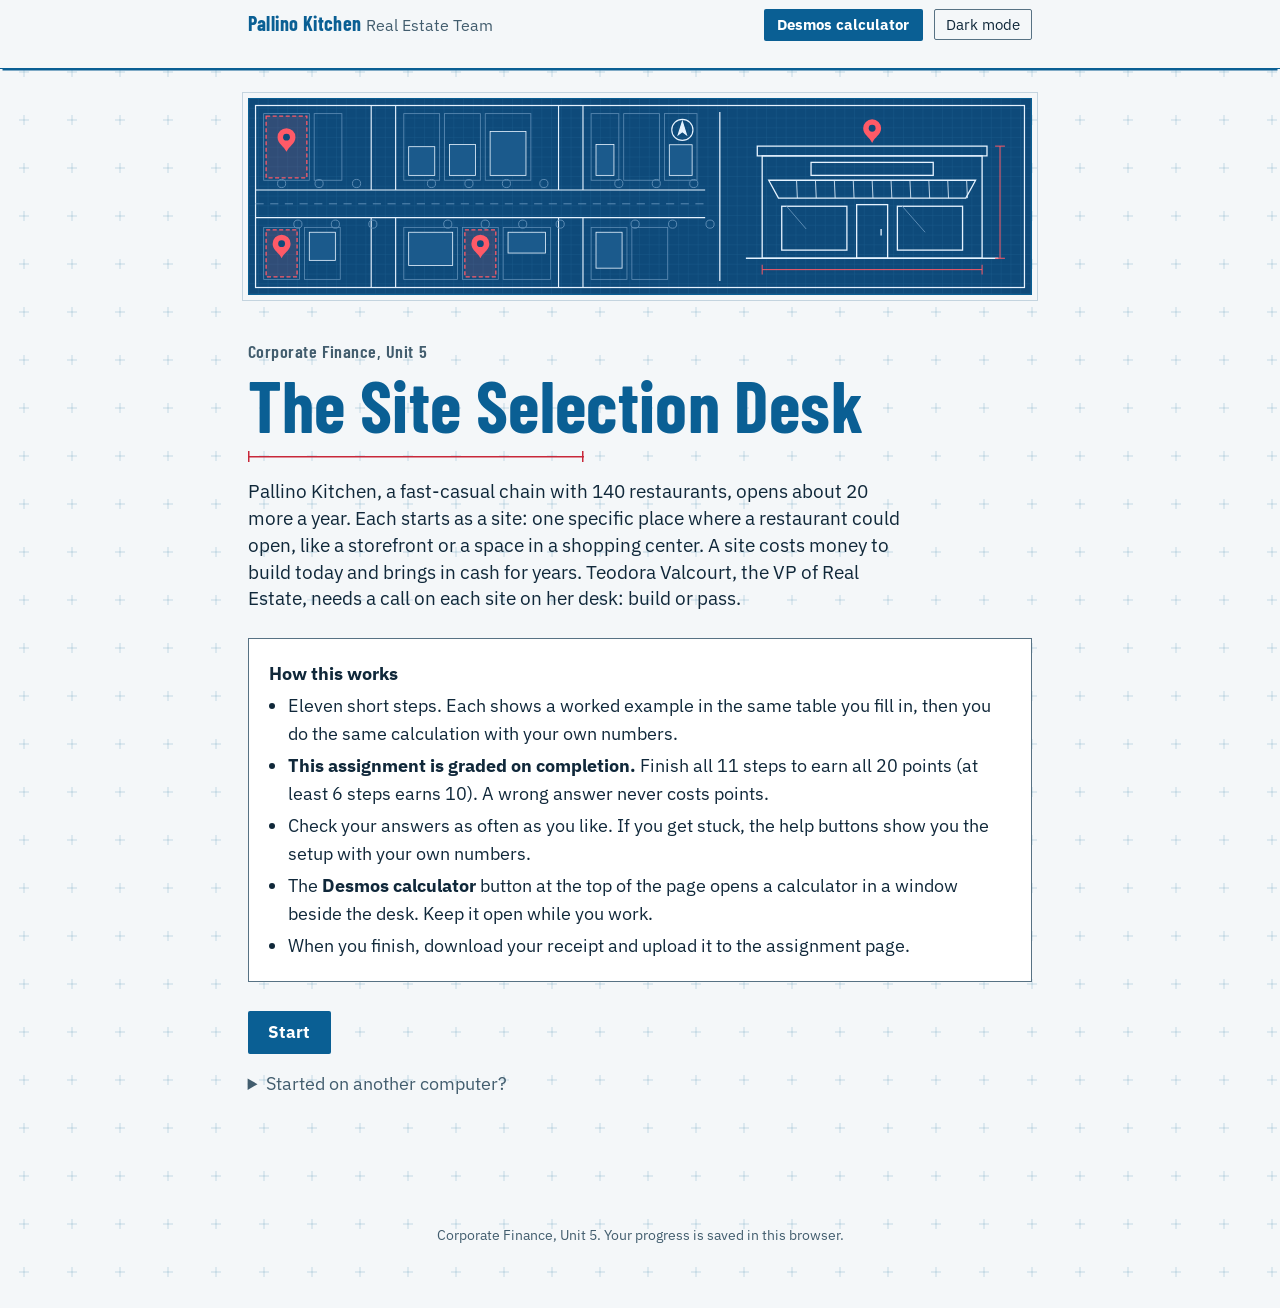
<file: index.html>
<!doctype html>
<html lang="en">
<head>
<meta charset="utf-8">
<meta name="viewport" content="width=device-width, initial-scale=1">
<title>The Site Selection Desk</title>
<meta name="description" content="Corporate Finance, Unit 5. Decide which proposed restaurant sites to build using net present value, payback and the internal rate of return.">
<link rel="icon" href="data:,">
<link rel="preconnect" href="https://fonts.googleapis.com">
<link rel="preconnect" href="https://fonts.gstatic.com" crossorigin>
<link href="https://fonts.googleapis.com/css2?family=Libre+Caslon+Display&family=Libre+Caslon+Text:ital,wght@0,400;0,700;1,400&family=IBM+Plex+Mono:wght@400;500&display=swap" rel="stylesheet">
<link rel="stylesheet" href="desk.css">
<link rel="stylesheet" href="theme.css">
</head>
<body>
<img class="desk-art" src="art.svg" alt="" width="960" height="240">
<script src="config.js"></script>
<script src="desk-engine.js"></script>
</body>
</html>
</file>
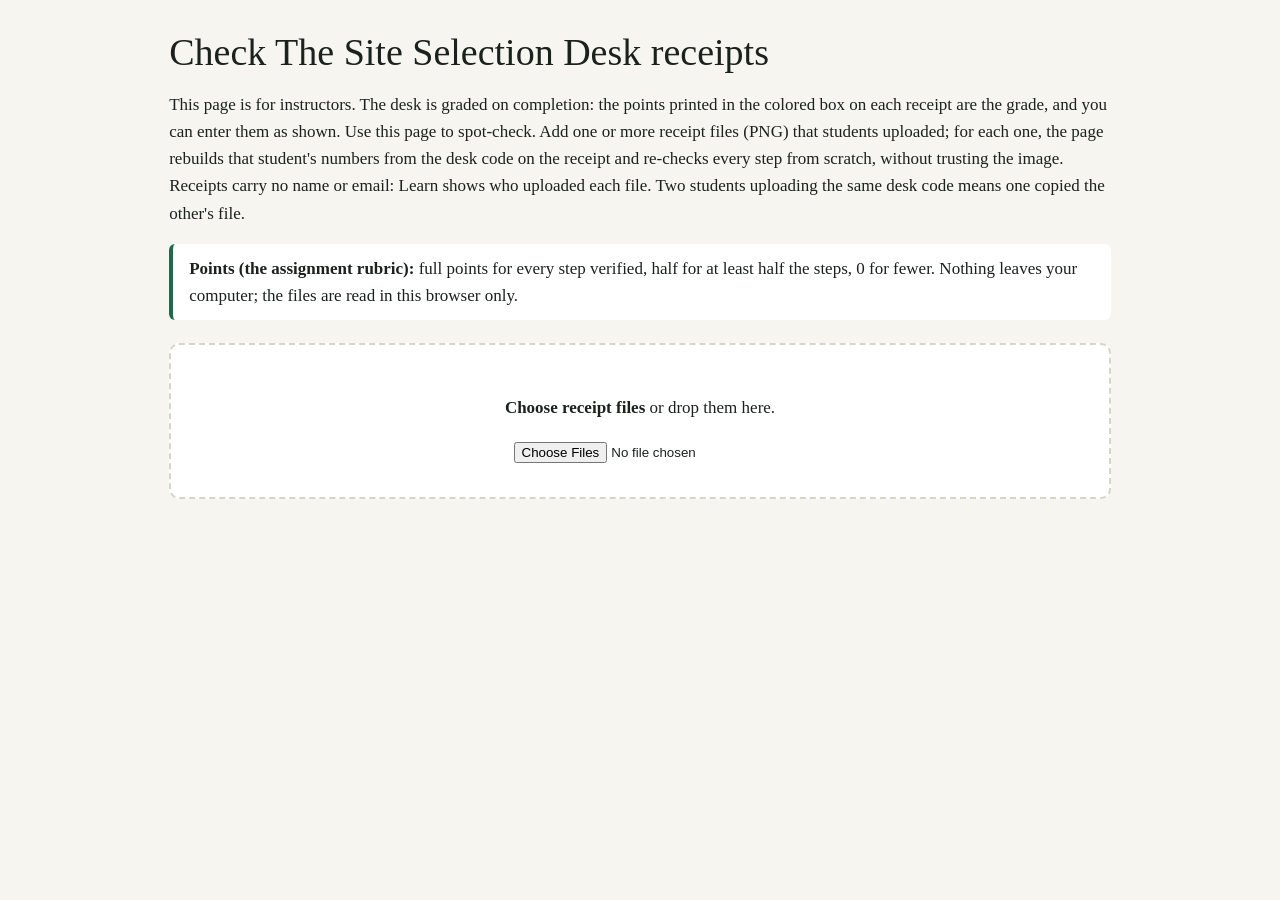
<file: verify.html>
<!doctype html>
<html lang="en">
<head>
<meta charset="utf-8">
<link rel="icon" href="data:,">
<meta name="viewport" content="width=device-width, initial-scale=1">
<title>Check Desk Receipts</title>
<style>
:root{color-scheme:light dark;--bg:#F7F5F0;--surface:#fff;--ink:#1B211D;--muted:#5C625D;--line:#D9D4C8;--ok:#1C7340;--ok-tint:#E0F2E5;--bad:#A8261E;--bad-tint:#FBE7E4;--brand:#1C6B4A}
@media (prefers-color-scheme:dark){:root{--bg:#121815;--surface:#18201C;--ink:#E9EEEA;--muted:#AEBAB3;--line:#2F3B35;--ok:#7DD49A;--ok-tint:#173324;--bad:#FF8D84;--bad-tint:#42201E;--brand:#7DD49A}}
*{box-sizing:border-box}
body{margin:0;background:var(--bg);color:var(--ink);font:17px/1.6 Georgia,'Iowan Old Style',serif}
main{max-width:980px;margin:0 auto;padding:2rem 1.2rem 4rem}
h1{font:400 38px/1.1 Georgia,serif;margin:0 0 .6rem}
.drop{border:2px dashed var(--line);border-radius:10px;padding:2rem;text-align:center;background:var(--surface);margin:1.4rem 0}
.drop.over{border-color:var(--brand)}
:focus-visible{outline:2.5px solid var(--ink);outline-offset:3px}
table{border-collapse:collapse;width:100%;font-size:15px;margin-top:1rem}
th,td{border-bottom:1px solid var(--line);padding:.45rem .5rem;text-align:left;vertical-align:top}
th{font-size:14px}
.ok{color:var(--ok);font-weight:700}.bad{color:var(--bad);font-weight:700}
.note{background:var(--surface);border-left:4px solid var(--brand);padding:.7rem 1rem;border-radius:6px}
code{font-family:ui-monospace,Menlo,monospace;font-size:14px}
</style>
</head>
<body>
<main>
  <h1 id="vt">Check desk receipts</h1>
  <p>This page is for instructors. The desk is graded on completion: the points printed in the colored box on each receipt are the grade, and you can enter them as shown. Use this page to spot-check. Add one or more receipt files (PNG) that students uploaded; for each one, the page rebuilds that student's numbers from the desk code on the receipt and re-checks every step from scratch, without trusting the image. Receipts carry no name or email: Learn shows who uploaded each file. Two students uploading the same desk code means one copied the other's file.</p>
  <p class="note"><b>Points (the assignment rubric):</b> full points for every step verified, half for at least half the steps, 0 for fewer. Nothing leaves your computer; the files are read in this browser only.</p>
  <div class="drop" id="drop">
    <p><label for="files"><b>Choose receipt files</b></label> or drop them here.</p>
    <input type="file" id="files" accept="image/png" multiple>
  </div>
  <div aria-live="polite" id="out"></div>
</main>
<script>window.DESK_NO_UI = true;</script>
<script src="config.js"></script>
<script src="desk-engine.js"></script>
<script>
(function(){
const Desk=DeskEngine.make(window.DESK); document.getElementById('vt').textContent='Check '+DESK.story.title+' receipts'; document.title=document.getElementById('vt').textContent;
const out=document.getElementById('out');
const rows=[];
function esc(s){return String(s==null?'':s).replace(/[&<>"']/g,c=>({'&':'&amp;','<':'&lt;','>':'&gt;','"':'&quot;',"'":'&#39;'}[c]))}
async function handle(files){
  for(const f of files){
    const bytes=new Uint8Array(await f.arrayBuffer());
    const text=Desk.readTextChunk(bytes);
    if(!text){rows.push({file:f.name,error:'No receipt data found. This is not a receipt from this desk, or the image was re-saved (a screenshot or an edited copy loses the data).'});continue;}
    const p=Desk.decodeReceipt(text);
    if(!p){rows.push({file:f.name,error:'The receipt data could not be read.'});continue;}
    const v=Desk.verifyPayload(p);
    rows.push({file:f.name,p,v});
  }
  render();
}
function render(){
  const seen={};rows.forEach(r=>{if(r.p&&r.p.code)seen[r.p.code]=(seen[r.p.code]||0)+1;});
  const dup=r=>seen[r.p.code]>1?' <span class="bad">(same code as another file)</span>':'';
  let h='<table><thead><tr><th scope="col">File</th><th scope="col">Desk code</th><th scope="col">Verified steps</th><th scope="col">Points</th><th scope="col">Checks</th></tr></thead><tbody>';
  for(const r of rows){
    if(r.error){h+=`<tr><td>${esc(r.file)}</td><td colspan="4" class="bad">${esc(r.error)}</td></tr>`;continue;}
    const pts=r.v.points;
    const flags=r.v.problems.length?`<span class="bad">${r.v.problems.map(esc).join('<br>')}</span>`:'<span class="ok">Receipt is intact and every completed step checks out.</span>';
    const att=r.v.rows.map(x=>`${esc(x.label)} ${x.verified?'✓':'–'}${x.attempts?' ('+x.attempts+(x.help?', help '+x.help:'')+')':''}`).join('<br>');
    h+=`<tr><td>${esc(r.file)}</td><td><code>${esc(Desk.h.fmtCode(r.p.code||''))}</code>${dup(r)}<br><small>Issued ${esc(new Date(r.p.issued).toLocaleString())}, code ${esc(Desk.shortCode(r.p.sum||'000000000000'))}</small></td><td>${r.v.done} of ${r.v.total}<br><small>${att}</small></td><td>${pts}</td><td>${flags}${r.p.memo?`<details><summary>Student's note</summary><p>${esc(r.p.memo)}</p></details>`:''}</td></tr>`;
  }
  h+='</tbody></table><p><small>In the step list, the numbers in parentheses are how many times the student pressed Check, and the help level they opened (1 = first row shown, 2 = every row shown). Help never reduces points.</small></p>';
  out.innerHTML=h;
}
const inp=document.getElementById('files'),drop=document.getElementById('drop');
inp.addEventListener('change',()=>handle(inp.files));
['dragenter','dragover'].forEach(e=>drop.addEventListener(e,ev=>{ev.preventDefault();drop.classList.add('over')}));
['dragleave','drop'].forEach(e=>drop.addEventListener(e,ev=>{ev.preventDefault();drop.classList.remove('over')}));
drop.addEventListener('drop',ev=>handle(ev.dataTransfer.files));
})();
</script>
</body>
</html>
</file>
<file: desk.css>
/* Shared desk styles (from FINAN IV Unit 5, 2026-11-02). */
:root{color-scheme:light;
  --bg:#F7F5F0;--surface:#FFFFFF;--panel:#EEEBE3;--line:#D9D4C8;--line-strong:#8A8475;
  --ink:#1B211D;--muted:#5C625D;--brand:#1C6B4A;--brand-ink:#FFFFFF;--brand-tint:#E2F0E8;
  --ok:#1C7340;--ok-tint:#E0F2E5;--bad:#A8261E;--bad-tint:#FBE7E4;--hint:#3B5469;--hint-tint:#E5ECF2;--focus:#1B211D;--hl:#FFF1B8;
  --serif:'Libre Caslon Text','Iowan Old Style',Georgia,serif;--display:'Libre Caslon Display','Libre Caslon Text',Georgia,serif;
  --mono:'IBM Plex Mono',ui-monospace,Menlo,Consolas,monospace;}
:root[data-theme="dark"]{color-scheme:dark;
  --bg:#121815;--surface:#18201C;--panel:#1F2924;--line:#2F3B35;--line-strong:#71807A;
  --ink:#E9EEEA;--muted:#AEBAB3;--brand:#7DD49A;--brand-ink:#0F1512;--brand-tint:#1B3326;
  --ok:#7DD49A;--ok-tint:#173324;--bad:#FF8D84;--bad-tint:#42201E;--hint:#A8BCCE;--hint-tint:#1C2A36;--focus:#E9EEEA;--hl:#4A4220;}
*{box-sizing:border-box}
[hidden]{display:none!important}
html,body{margin:0}
body{background:var(--bg);color:var(--ink);font:18px/1.6 var(--serif);font-variant-numeric:lining-nums tabular-nums}
a{color:var(--ink);text-underline-offset:.2em}
:focus-visible{outline:2.5px solid var(--focus);outline-offset:3px;border-radius:3px}
.sr-only{position:absolute;width:1px;height:1px;padding:0;margin:-1px;overflow:hidden;clip:rect(0,0,0,0);white-space:nowrap;border:0}
.skip{position:absolute;left:-9999px;top:0;background:var(--brand);color:var(--brand-ink);padding:.6rem 1rem;z-index:10}
.skip:focus{left:0}
header.bar{position:sticky;top:0;z-index:5;background:var(--bg);border-bottom:1px solid var(--line)}
.bar-in{max-width:820px;margin:0 auto;padding:.55rem 1.1rem;display:flex;align-items:center;gap:.7rem;flex-wrap:wrap}
.brand{font-style:italic;color:var(--muted);font-size:16px;margin-right:auto}
.brand b{font-style:normal;color:var(--brand);font-weight:700}
.btn-quiet{font:15px var(--serif);background:none;border:1px solid var(--line-strong);color:var(--ink);border-radius:6px;padding:.3rem .7rem;cursor:pointer}
.btn-quiet[aria-pressed="true"]{background:var(--ink);color:var(--bg);border-color:var(--ink)}
.btn-calc{text-decoration:none;display:inline-block;font:700 15px var(--serif);background:var(--brand);color:var(--brand-ink);border:0;border-radius:6px;padding:.4rem .85rem;cursor:pointer}
nav.steps{max-width:820px;margin:0 auto;padding:0 1.1rem .55rem;overflow-x:auto}
nav.steps ol{display:flex;flex-wrap:wrap;gap:6px;list-style:none;margin:0;padding:0}
nav.steps button{font:14px var(--serif);border:1.5px solid var(--line-strong);background:var(--surface);color:var(--ink);border-radius:999px;padding:.2rem .7rem;cursor:pointer}
nav.steps button.done{background:var(--done,var(--brand));border-color:var(--done,var(--brand));color:var(--done-ink,var(--brand-ink))}
nav.steps button.done::before{content:"✓ "}
nav.steps button[aria-current="step"]{outline:2px solid var(--ink);outline-offset:2px}
.navnote{max-width:820px;margin:0 auto;padding:0 1.1rem .5rem;font-size:14px;color:var(--muted)}
main{max-width:820px;margin:0 auto;padding:1.2rem 1.1rem 7rem}
.kicker{font-style:italic;color:var(--muted);margin:1.6rem 0 .5rem;font-size:17px}
h1{font:400 clamp(40px,7vw,64px)/1 var(--display);letter-spacing:-.01em;margin:0 0 1rem}
.dek{font-style:italic;font-size:21px;line-height:1.45;color:var(--muted);max-width:34em;margin:0 0 1.6rem}
h2{font:400 30px/1.15 var(--display);margin:0 0 .5rem}
h3{font:700 18px var(--serif);margin:1.2rem 0 .3rem}
.place{font-style:italic;color:var(--muted);margin:0 0 .8rem}
.box{background:var(--panel);border-radius:8px;padding:1rem 1.25rem;margin:0 0 1.4rem}
.box p{margin:.3rem 0}.box ul{margin:.3rem 0;padding-left:1.2rem}.box li{margin:.25rem 0}
form.start{display:grid;gap:1rem;max-width:30rem}
.start{display:grid;gap:1rem;max-width:30rem}
.resume summary{cursor:pointer;color:var(--muted)}
.resume form{display:grid;gap:.6rem;margin-top:.8rem}
.code{font-family:var(--mono);letter-spacing:.06em}
label{display:block;font-weight:700;font-size:16px;margin-bottom:.25rem}
.field-help{font-size:15px;color:var(--muted);margin:.25rem 0 0}
input[type=text],input[type=email],textarea{width:100%;font:18px var(--serif);padding:.55rem .7rem;border:1.5px solid var(--line-strong);border-radius:6px;background:var(--surface);color:var(--ink)}
textarea{min-height:9rem;line-height:1.5}
input.money{font:500 19px var(--mono);width:14rem;max-width:100%;padding:.5rem .7rem;border:1.5px solid var(--line-strong);border-radius:6px;background:var(--surface);color:var(--ink)}
.btn{text-decoration:none;display:inline-block;font:700 17px var(--serif);background:var(--brand);color:var(--brand-ink);border:0;border-radius:7px;padding:.65rem 1.3rem;cursor:pointer}
.btn[disabled]{opacity:.5;cursor:not-allowed}
.btn.secondary{background:transparent;color:var(--ink);border:1.5px solid var(--line-strong)}
.btn.small{font-size:15px;padding:.4rem .9rem}
.memo{background:var(--surface);border:1px solid var(--line);border-radius:10px;padding:1.4rem 1.5rem 1.2rem;box-shadow:0 1px 0 var(--line)}
.memo-head{display:flex;justify-content:space-between;gap:1rem;flex-wrap:wrap;font-size:15px;color:var(--muted);border-bottom:1px solid var(--line);padding-bottom:.6rem;margin-bottom:1rem}
.memo-head b{color:var(--ink)}
.stamp{font:500 13px var(--mono);letter-spacing:.06em;text-transform:uppercase;border:1.5px solid currentColor;border-radius:4px;padding:.05rem .45rem;color:var(--brand)}
.memo p{margin:.5rem 0}
.tw{overflow-x:auto;max-width:100%}
table.cf{border-collapse:collapse;margin:1rem 0 .5rem;font:16px var(--mono);width:100%;max-width:44rem}
table.cf caption{text-align:left;font:italic 15px var(--serif);color:var(--muted);padding-bottom:.35rem}
table.cf th{font:700 14px var(--serif);text-align:right;padding:.35rem .6rem;border-bottom:1.5px solid var(--line-strong);vertical-align:bottom}
table.cf th:first-child,table.cf td:first-child{text-align:left}
table.cf td{text-align:right;padding:.3rem .6rem;border-bottom:1px solid var(--line);vertical-align:middle;white-space:nowrap}
table.cf tfoot td[colspan]{white-space:normal;text-align:left}
table.cf td.neg{color:var(--bad)}
table.cf td.lbl{font:16px var(--serif);white-space:normal;text-align:left}
table.cf td .ex{display:block;font-size:12.5px;color:var(--muted)}
table.cf input{font:15px var(--mono);width:9.5rem;text-align:right;padding:.2rem .35rem;border:1.5px solid var(--line-strong);border-radius:4px;background:var(--surface);color:var(--ink)}
table.cf input.good{border-color:var(--ok);background:var(--ok-tint)}
table.cf input.wrong{border-color:var(--bad);background:var(--bad-tint)}
table.cf input[readonly]{background:var(--panel);border-style:dashed}
table.cf .mark{display:inline-block;width:1.2em;text-align:center;font-family:var(--serif)}
table.cf tfoot td{border-bottom:0;padding-top:.45rem}
table.cf tfoot tr.total td{font-weight:500;border-top:1.5px solid var(--line-strong)}
table.cf tr.hl td{background:var(--hl)}
.reveal{animation:fade .35s ease}
@keyframes fade{from{opacity:0}to{opacity:1}}
@media (prefers-reduced-motion:reduce){.reveal{animation:none}}
.pair{display:grid;grid-template-columns:1fr 1fr;gap:1rem}
@media (max-width:680px){header.bar{position:static}.pair{grid-template-columns:1fr}table.cf{font-size:13px}table.cf input{width:6.4rem;font-size:13px}table.cf th,table.cf td{padding:.3rem .2rem}table.cf th{font-size:12.5px}.today{display:none}.memo{padding:1.1rem .8rem}table.cf .mark{width:.9em}}
.formula{font:500 16px var(--mono);background:var(--panel);border-radius:6px;padding:.6rem .8rem;margin:.6rem 0;line-height:1.7}.formula span{white-space:nowrap}
.ask{margin-top:1.2rem;display:grid;gap:1rem}
fieldset{border:0;padding:0;margin:0}
legend{font-weight:700;font-size:16px;margin-bottom:.35rem}
.choices{display:flex;gap:.6rem;flex-wrap:wrap}
.choices.stack{flex-direction:column;align-items:flex-start}
.choice{position:relative}
.choice input{position:absolute;opacity:0;inset:0}
.choice span{display:inline-block;border:1.5px solid var(--line-strong);border-radius:999px;padding:.35rem 1rem;font-size:16px;cursor:pointer;background:var(--surface)}
.choices.stack .choice span{border-radius:8px;text-align:left}
.choice input:checked + span{background:var(--ink);color:var(--bg);border-color:var(--ink)}
.choice input:focus-visible + span{outline:2.5px solid var(--focus);outline-offset:3px}
.actions{display:flex;gap:.8rem;align-items:center;flex-wrap:wrap;margin-top:.4rem}
.fb{border-radius:8px;padding:.8rem 1rem;margin-top:.8rem;font-size:17px}
.fb:empty{display:none}
.fb.ok{background:var(--ok-tint);border-left:4px solid var(--ok)}
.fb.bad{background:var(--bad-tint);border-left:4px solid var(--bad)}
.fb.hint{background:var(--hint-tint);border-left:4px solid var(--hint)}
.fb b{font-weight:700}
.attempts{font-size:14px;color:var(--muted)}
.q{border-top:1px solid var(--line);padding:1rem 0 .4rem}
.q:first-of-type{border-top:0}
.small{font-size:15px;color:var(--muted)}
.slider-wrap{margin:1rem 0}
input[type=range]{width:100%;max-width:30rem;accent-color:var(--brand)}
.readout{font:500 18px var(--mono)}
svg.curve{width:100%;max-width:36rem;height:auto;display:block;background:var(--panel);border-radius:8px;margin:.6rem 0}
svg.curve text{font:13px var(--serif);fill:var(--muted)}
.cert-preview{max-width:100%;border:1px solid var(--line);border-radius:6px;margin:1rem 0;display:block}
ul.check{list-style:none;padding:0;margin:.6rem 0 1rem}
ul.check li{display:flex;gap:.6rem;align-items:center;padding:.3rem 0;border-bottom:1px solid var(--line)}
ul.check .st{font:500 14px var(--mono);min-width:5.5rem}
ul.check .st.ok{color:var(--ok)}ul.check .st.no{color:var(--bad)}
.points{font:400 44px/1 var(--display);margin:.2rem 0 .6rem}
.wc{font-size:14px;color:var(--muted)}
/* calculator: a link to Desmos */
.calc-strip{margin:1.1rem 0 .4rem;padding:.6rem .8rem;border-left:4px solid var(--brand);background:var(--panel);border-radius:0 8px 8px 0}
.calc-strip .small{margin:.45rem 0 0}
footer{max-width:820px;margin:0 auto;padding:0 1.1rem 3rem;font-size:14px;color:var(--muted)}
.pager{display:flex;justify-content:space-between;align-items:center;gap:.75rem;flex-wrap:wrap;margin:1.75rem 0 0;padding-top:1.1rem;border-top:1px solid var(--line)}.pager[hidden]{display:none}
#nextRow{display:none}
.practice-banner{background:var(--hint-tint);border-left:4px solid var(--hint);padding:.6rem .9rem;border-radius:6px;margin:0 0 1rem}
/* opt-in blocks (2026-11-05): parts, autosave, worked example, sources */
.part,.ask>*{min-width:0}
.part>p:first-child{margin-top:0}
.part>.field,.part>fieldset,.part>.tw{margin-top:.6rem}
.part+.part{border-top:1px solid var(--line);padding-top:1rem}
.autosave{font-size:15px;color:var(--muted);margin:0;min-height:1.5em}
.autosave.ok{color:var(--ok);font-weight:700}
.autosave.ok::before{content:"✓ "}
.fb.note{background:var(--panel);border-left:4px solid var(--line-strong)}
details.example{background:var(--brand-tint);border-left:4px solid var(--brand);border-radius:8px;padding:.55rem 1rem .6rem;margin:1rem 0}
details.example summary,details.sources summary{cursor:pointer;font-weight:700;font-size:16px}
details.example summary{color:var(--brand)}
details.example .ex-body{font-size:16.5px}
details.example .ex-body p{margin:.3rem 0}
details.example .ex-body .formula{margin:.4rem 0}
details.sources{margin-top:1.2rem;border-top:1px solid var(--line);padding-top:.6rem;font-size:15px;color:var(--muted)}
details.sources summary{font-size:15px;color:var(--muted)}
details.sources .sources-body{margin-top:.4rem}
details.sources .sources-body p,details.sources .sources-body ul{margin:.3rem 0}

/* ladder tables (2026-11-11): worked example and student version share one layout */
table.cf.ladder td.lbl{font:16px var(--serif)}
table.cf.ladder.filled{background:var(--brand-tint)}
table.cf.ladder td:nth-child(2){color:var(--muted)}
</file>
<file: theme.css>
/* The Site Selection Desk theme (FINAN IV Unit 5), 2026-11-18. Loaded after desk.css; changes the look only.
   A site plan on the real-estate table: cerulean drafting ink on white plan paper with registration crosses, red
   map pins for the sites, condensed title-block lettering, a dimension line under the desk name, the memo as a
   plan sheet on a stack. Dark mode is the blueprint. */
@import url('https://fonts.googleapis.com/css2?family=Barlow+Condensed:wght@500;600;700&family=IBM+Plex+Sans:ital,wght@0,400;0,500;0,600;0,700;1,400&display=swap');
:root{
  --bg:#F4F7F9;--surface:#FFFFFF;--panel:#E5EDF2;--line:#C4D4DF;--line-strong:#577284;
  --ink:#10283A;--muted:#425D6E;--brand:#0A5F94;--brand-ink:#FFFFFF;--brand-tint:#DCECF6;
  --ok:#1D6B43;--ok-tint:#DFF1E6;--bad:#B0241B;--bad-tint:#FBE5E2;--hint:#2B5570;--hint-tint:#E1EDF4;--focus:#10283A;--hl:#FFEFBF;
  --pin:#C8283A;
  --receipt-frame:#0A5F94;--receipt-paper:#F8FBFD;
  --serif:'IBM Plex Sans','Helvetica Neue',Arial,sans-serif;--display:'Barlow Condensed','Arial Narrow',sans-serif;}
:root[data-theme="dark"]{
  --bg:#0C3456;--surface:#103F68;--panel:#154A76;--line:#2C6390;--line-strong:#9FC4E2;
  --ink:#F2F8FD;--muted:#C2DAEC;--brand:#E6F3FF;--brand-ink:#0C3456;--brand-tint:#1A5482;
  --ok:#93E3AC;--ok-tint:#123F33;--bad:#FFB0A9;--bad-tint:#4A2834;--hint:#D2E6F7;--hint-tint:#174C78;--focus:#FFD166;--hl:#5C4C1B;
  --pin:#FF8A93;}

/* plan paper: a registration cross every 48px (light) or blueprint white (dark) */
body{font-size:17.5px;background-color:var(--bg);
  background-image:url("data:image/svg+xml,%3Csvg xmlns='http://www.w3.org/2000/svg' width='48' height='48'%3E%3Cpath d='M24 19v10M19 24h10' stroke='%230A5F94' stroke-opacity='.2' stroke-width='1'/%3E%3C/svg%3E");
  display:flex;flex-direction:column;min-height:100vh}
:root[data-theme="dark"] body{background-image:url("data:image/svg+xml,%3Csvg xmlns='http://www.w3.org/2000/svg' width='48' height='48'%3E%3Cpath d='M24 19v10M19 24h10' stroke='%23E6F3FF' stroke-opacity='.16' stroke-width='1'/%3E%3C/svg%3E")}
header.bar{order:-2;background:var(--bg);border-bottom:1.5px solid var(--brand);box-shadow:0 4px 0 -2.5px var(--brand)}
.brand{font-style:normal}
.brand b{font:700 20px var(--display);letter-spacing:.02em}

/* header art: only on the first screen */
.desk-art{order:-1;display:none;width:calc(100% - 2.2rem);max-width:calc(820px - 2.2rem);height:auto;margin:1.8rem auto 0;border:1.5px solid var(--brand);outline:1px solid var(--line);outline-offset:5px}
body:has(#startBox) .desk-art{display:block}
@media (max-width:600px){.desk-art{aspect-ratio:2.2/1;object-fit:cover;object-position:100% 50%}}

/* steps as lots on the plan; a finished one is built */
nav.steps{padding-top:.6rem}
nav.steps button{border-radius:0;font:600 14px var(--serif);border:1.5px solid var(--line-strong);padding:.22rem .7rem}
nav.steps button.done::before{content:"\2713\00a0";content:"\2713\00a0" / "done: "}
nav.steps button[aria-current="step"]{outline:2.5px solid var(--pin);outline-offset:2px}

/* type: title-block lettering with a dimension line under the desk name */
h1{font:700 clamp(44px,7.6vw,72px)/.95 var(--display);color:var(--brand);letter-spacing:.005em}
h1::after{content:"";display:block;height:11px;max-width:21rem;margin-top:.8rem;
  background:linear-gradient(var(--pin),var(--pin)) left center/100% 1.5px no-repeat,linear-gradient(var(--pin),var(--pin)) left top/1.5px 100% no-repeat,linear-gradient(var(--pin),var(--pin)) right top/1.5px 100% no-repeat}
h2{font:700 32px/1.05 var(--display);letter-spacing:.005em}
.kicker{font-style:normal;font:600 18px var(--display);letter-spacing:.03em;color:var(--muted)}
.dek{font-size:18.5px;font-style:normal;color:var(--ink);max-width:36em}
.points{font:700 56px/1 var(--display);color:var(--brand)}

/* cards: the memo is a plan sheet on a stack; the box is the title block */
.box{border-radius:0;border:1.5px solid var(--line-strong);background:var(--surface)}
.memo{border-radius:0;border:1.5px solid var(--brand);box-shadow:5px 5px 0 -1.5px var(--surface),5px 5px 0 0 var(--brand)}
.memo-head{border-bottom:1.5px solid var(--brand)}
.stamp{border-radius:0;color:var(--pin);border-color:var(--pin)}
.btn,.btn-calc,.btn-quiet{border-radius:2px}
.btn{font-weight:700}
.choice span{border-radius:2px}
input[type=text],input[type=email],textarea,input.money,table.cf input{border-radius:0}

/* tables: drafting lines, a dashed construction line between rows */
table.cf th{font:600 16px var(--display);letter-spacing:.02em;color:var(--brand);border-bottom:2px solid var(--brand)}
table.cf caption{font-style:normal;font-weight:600}
table.cf td{border-bottom:1px dashed var(--line-strong)}
table.cf td.lbl{font-family:var(--serif)}
table.cf tfoot tr.total td{border-top:2px solid var(--ink);border-bottom:0}
.formula{border-radius:0;border-left:4px solid var(--brand)}
.calc-strip{border-left-color:var(--line-strong);border-radius:0}
details.example{border-left-color:var(--brand);border-radius:0}
@media (max-width:680px){table.cf th{font-size:14px}}
</file>
